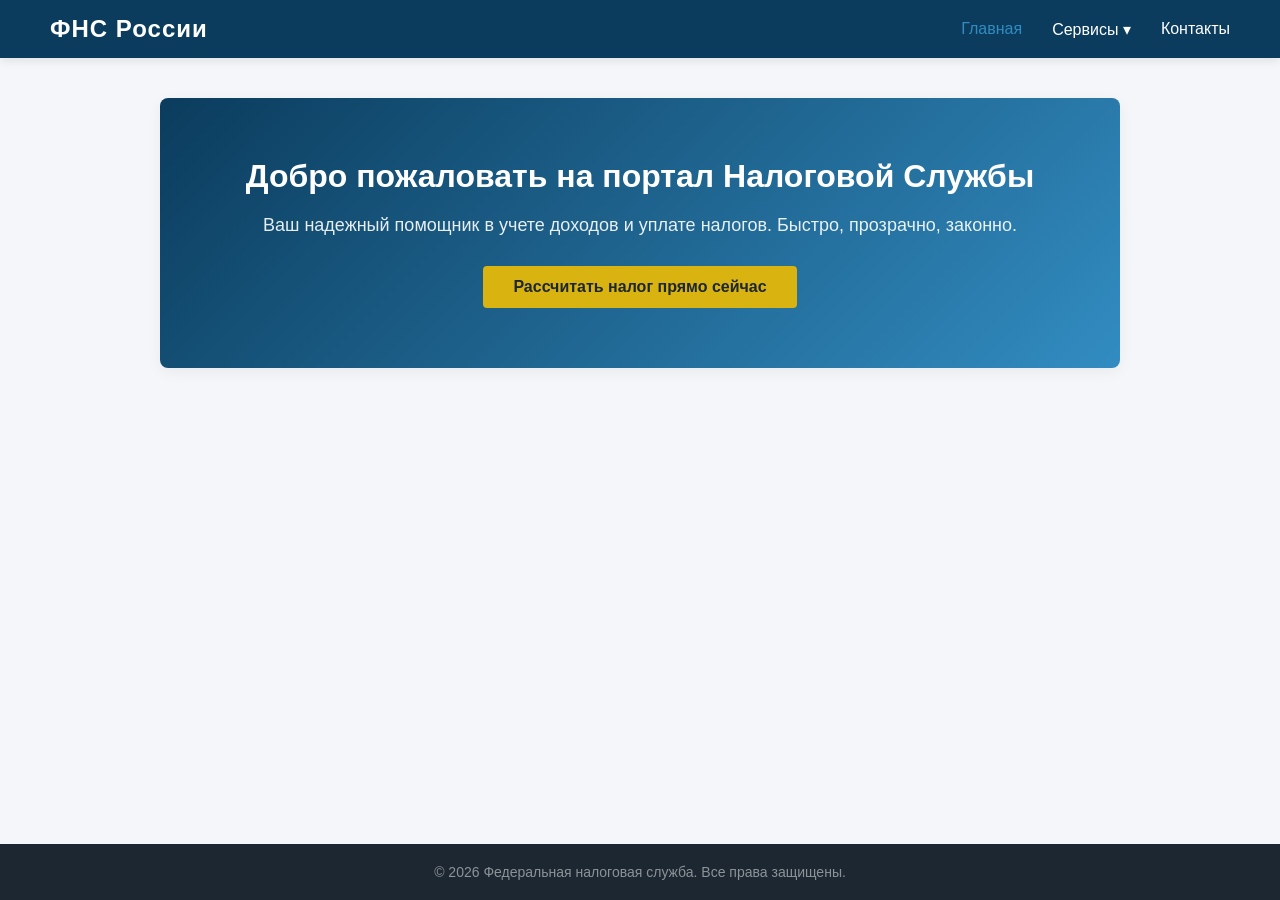
<file: index.html>
﻿<!DOCTYPE html>
<html lang="ru">
<head>
    <meta charset="UTF-8">
    <meta name="viewport" content="width=device-width, initial-scale=1.0">
    <title>Государственная налоговая служба</title>
    <link rel="stylesheet" href="style.css">
</head>
<body>
    <header class="header">
        <div class="logo">ФНС России</div>
        <nav class="nav">
            <ul class="nav-list">
                <li><a href="index.html" class="active">Главная</a></li>
                <li class="dropdown">
                    <a href="#" class="dropdown-toggle">Сервисы ▾</a>
                    <ul class="dropdown-menu">
                        <li><a href="calculator.html">Калькулятор НДФЛ</a></li>
                        <li><a href="#">Личный кабинет</a></li>
                        <li><a href="#">Проверка ИНН</a></li>
                    </ul>
                </li>
                <li><a href="contacts.html">Контакты</a></li>
            </ul>
        </nav>
    </header>

    <main class="container content-fade">
        <section class="hero">
            <h1>Добро пожаловать на портал Налоговой Службы</h1>
            <p>Ваш надежный помощник в учете доходов и уплате налогов. Быстро, прозрачно, законно.</p>
            <a href="calculator.html" class="btn-main">Рассчитать налог прямо сейчас</a>
        </section>
    </main>

    <footer class="footer">
        <p>© 2026 Федеральная налоговая служба. Все права защищены.</p>
    </footer>
    <script src="script.js"></script>
</body>
</html>
</file>
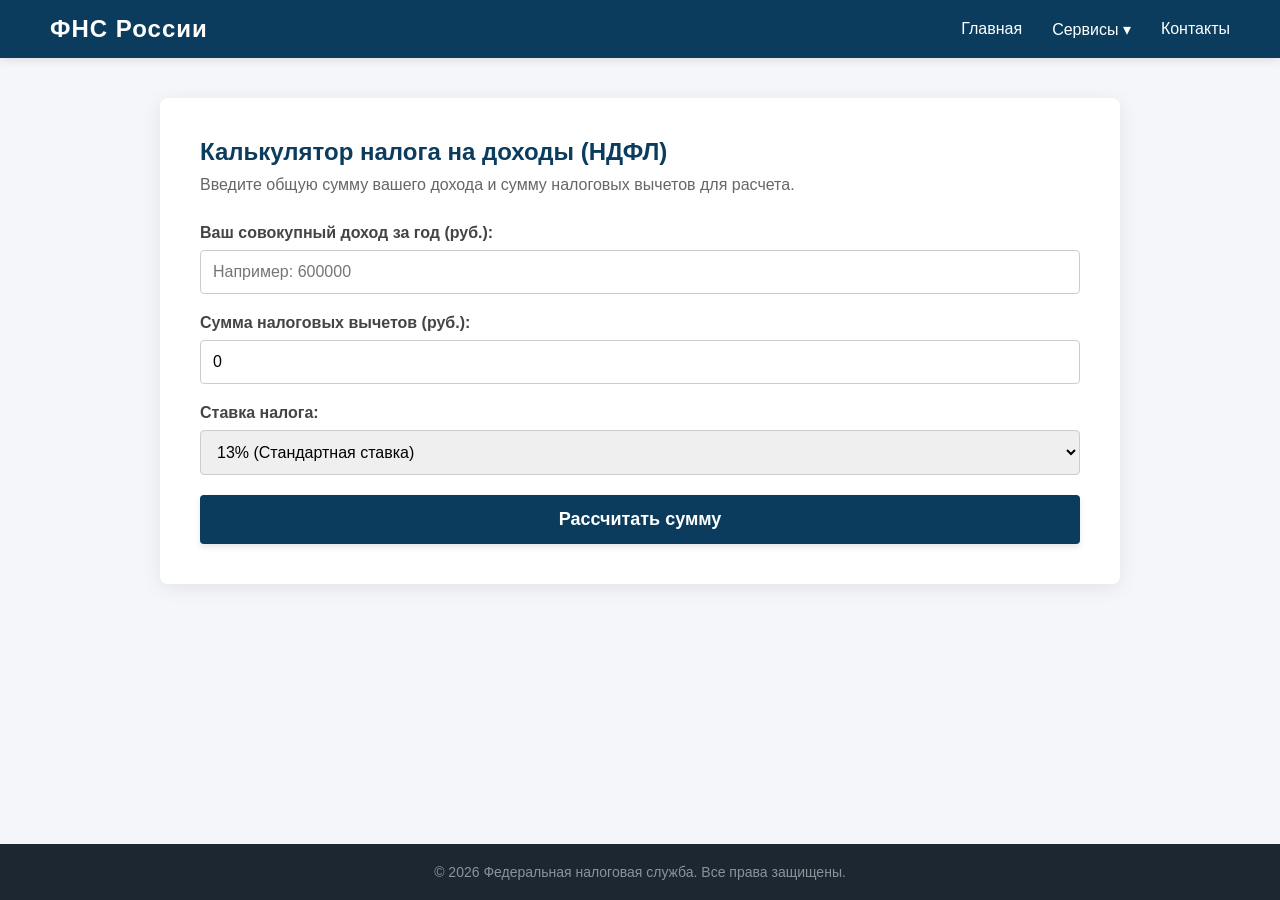
<file: calculator.html>
﻿<!DOCTYPE html>
<html lang="ru">
<head>
    <meta charset="UTF-8">
    <meta name="viewport" content="width=device-width, initial-scale=1.0">
    <title>Калькулятор НДФЛ — ФНС</title>
    <link rel="stylesheet" href="style.css">
</head>
<body>
    <header class="header">
        <div class="logo">ФНС России</div>
        <nav class="nav">
            <ul class="nav-list">
                <li><a href="index.html">Главная</a></li>
                <li class="dropdown">
                    <a href="#" class="dropdown-toggle">Сервисы ▾</a>
                    <ul class="dropdown-menu">
                        <li><a href="calculator.html">Калькулятор НДФЛ</a></li>
                        <li><a href="#">Личный кабинет</a></li>
                        <li><a href="#">Проверка ИНН</a></li>
                    </ul>
                </li>
                <li><a href="contacts.html">Контакты</a></li>
            </ul>
        </nav>
    </header>

    <main class="container content-fade">
        <div class="calc-card">
            <h2>Калькулятор налога на доходы (НДФЛ)</h2>
            <p class="calc-desc">Введите общую сумму вашего дохода и сумму налоговых вычетов для расчета.</p>

            <form id="taxForm" class="tax-form">
                <div class="form-group">
                    <label for="income">Ваш совокупный доход за год (руб.):</label>
                    <input type="number" id="income" placeholder="Например: 600000" required min="0">
                </div>

                <div class="form-group">
                    <label for="deduction">Сумма налоговых вычетов (руб.):</label>
                    <input type="number" id="deduction" placeholder="Например: 1400" required min="0" value="0">
                </div>

                <div class="form-group">
                    <label for="taxRate">Ставка налога:</label>
                    <select id="taxRate">
                        <option value="13">13% (Стандартная ставка)</option>
                        <option value="15">15% (Доход свыше 5 млн руб.)</option>
                        <option value="35">35% (Выигрыши и призы)</option>
                    </select>
                </div>

                <button type="submit" id="calcBtn" class="btn-calc">Рассчитать сумму</button>
            </form>

            <!-- Блок с результатами, плавно появляющийся через JS -->
            <div id="resultBlock" class="result-block hidden">
                <h3>Результаты расчета:</h3>
                <div class="result-row">Налоговая база: <span id="taxBase">0</span> руб.</div>
                <div class="result-row total">Сумма к уплате (НДФЛ): <span id="taxAmount">0</span> руб.</div>
                <div class="result-row clean">Чистый доход после налогов: <span id="cleanIncome">0</span> руб.</div>
            </div>
        </div>
    </main>

    <footer class="footer">
        <p>© 2026 Федеральная налоговая служба. Все права защищены.</p>
    </footer>
    <script src="script.js"></script>
</body>
</html>
</file>
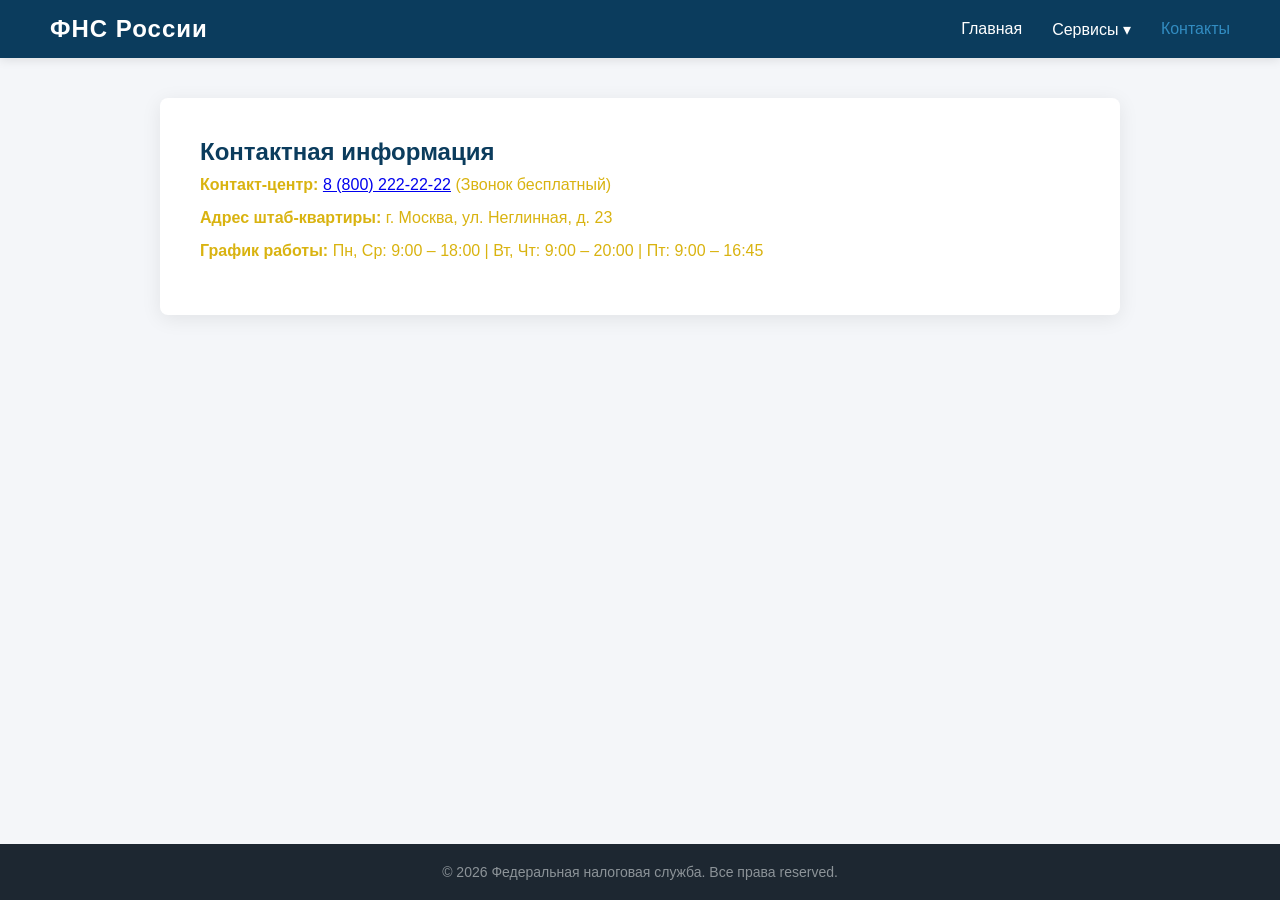
<file: contacts.html>
﻿<!DOCTYPE html>
<html lang="ru">
<head>
    <meta charset="UTF-8">
    <meta name="viewport" content="width=device-width, initial-scale=1.0">
    <title>Контакты — ФНС</title>
    <link rel="stylesheet" href="style.css">
</head>
<body>
    <header class="header">
        <div class="logo">ФНС России</div>
        <nav class="nav">
            <ul class="nav-list">
                <li><a href="index.html">Главная</a></li>
                <li class="dropdown">
                    <a href="#" class="dropdown-toggle">Сервисы ▾</a>
                    <ul class="dropdown-menu">
                        <li><a href="calculator.html">Калькулятор НДФЛ</a></li>
                        <li><a href="#">Личный кабинет</a></li>
                        <li><a href="#">Проверка ИНН</a></li>
                    </ul>
                </li>
                <li><a href="contacts.html" class="active">Контакты</a></li>
            </ul>
        </nav>
    </header>

    <main class="container content-fade">
        <div class="calc-card">
            <h2>Контактная информация</h2>
            <div class="contact-info">
                <p><strong>Контакт-центр:</strong> <a href="tel:88002222222">8 (800) 222-22-22</a> (Звонок бесплатный)</p>
                <p><strong>Адрес штаб-квартиры:</strong> г. Москва, ул. Неглинная, д. 23</p>
                <p><strong>График работы:</strong> Пн, Ср: 9:00 – 18:00 | Вт, Чт: 9:00 – 20:00 | Пт: 9:00 – 16:45</p>
            </div>
        </div>
    </main>

    <footer class="footer">
        <p>© 2026 Федеральная налоговая служба. Все права reserved.</p>
    </footer>
    <script src="script.js"></script>
</body>
</html>
</file>
<file: style.css>
﻿/* Общие сбросы и единый стиль */
* {
    box-sizing: border-box;
    margin: 0;
    padding: 0;
    font-family: 'Segoe UI', Tahoma, Geneva, Verdana, sans-serif;
}

body {
    background-color: #f4f6f9;
    color: #d9b310;
    display: flex;
    flex-direction: column;
    min-height: 100vh;
}

.container {
    max-width: 1000px;
    width: 100%;
    margin: 40px auto;
    padding: 0 20px;
    flex: 1;
}

/* Эффект плавного появления страницы (fade-in) */
.content-fade {
    animation: fadeInPage 0.8s ease-in-out forwards;
}

@keyframes fadeInPage {
    from {
        opacity: 0;
        transform: translateY(15px);
    }

    to {
        opacity: 1;
        transform: translateY(0);
    }
}

/* Шапка и меню */
.header {
    background-color: #0b3c5d;
    color: #fff;
    display: flex;
    justify-content: space-between;
    align-items: center;
    padding: 15px 50px;
    box-shadow: 0 2px 10px rgba(0,0,0,0.1);
}

.logo {
    font-size: 24px;
    font-weight: bold;
    letter-spacing: 1px;
}

.nav-list {
    display: flex;
    list-style: none;
    gap: 30px;
}

    .nav-list a {
        color: #fff;
        text-decoration: none;
        font-weight: 500;
        transition: color 0.3s;
    }

        .nav-list a:hover, .nav-list a.active {
            color: #328cc1;
        }

/* Всплывающее/Выпадающее меню (Dropdown) */
.dropdown {
    position: relative;
}

.dropdown-menu {
    position: absolute;
    top: 100%;
    left: 0;
    background-color: #ffffff;
    min-width: 200px;
    box-shadow: 0 4px 15px rgba(0,0,0,0.15);
    border-radius: 4px;
    list-style: none;
    padding: 10px 0;
    margin-top: 10px;
    /* Скрываем для анимации */
    opacity: 0;
    visibility: hidden;
    transform: translateY(10px);
    transition: all 0.3s ease;
    z-index: 100;
}

    .dropdown-menu li a {
        color: #333;
        padding: 10px 20px;
        display: block;
    }

        .dropdown-menu li a:hover {
            background-color: #f4f6f9;
            color: #0b3c5d;
        }

/* Анимация раскрытия меню при наведении */
.dropdown:hover .dropdown-menu {
    opacity: 1;
    visibility: visible;
    transform: translateY(0);
}

/* Стили карточек и форм */
.hero {
    background: linear-gradient(135deg, #0b3c5d 0%, #328cc1 100%);
    color: white;
    padding: 60px;
    border-radius: 8px;
    text-align: center;
    box-shadow: 0 4px 15px rgba(0,0,0,0.05);
}

    .hero h1 {
        margin-bottom: 20px;
        font-size: 32px;
    }

    .hero p {
        margin-bottom: 30px;
        font-size: 18px;
        opacity: 0.9;
    }

.btn-main {
    display: inline-block;
    background-color: #d9b310;
    color: #1d2731;
    padding: 12px 30px;
    text-decoration: none;
    font-weight: bold;
    border-radius: 4px;
    transition: background 0.3s, transform 0.2s;
}

    .btn-main:hover {
        background-color: #f1c40f;
        transform: translateY(-2px);
    }

.calc-card {
    background: #fff;
    padding: 40px;
    border-radius: 8px;
    box-shadow: 0 4px 20px rgba(0,0,0,0.08);
}

    .calc-card h2 {
        color: #0b3c5d;
        margin-bottom: 10px;
    }

.calc-desc {
    color: #666;
    margin-bottom: 30px;
}

.form-group {
    margin-bottom: 20px;
}

    .form-group label {
        display: block;
        margin-bottom: 8px;
        font-weight: 600;
        color: #444;
    }

    .form-group input, .form-group select {
        width: 100%;
        padding: 12px;
        border: 1px solid #ccc;
        border-radius: 4px;
        font-size: 16px;
        transition: border-color 0.3s;
    }

        .form-group input:focus, .form-group select:focus {
            border-color: #328cc1;
            outline: none;
        }

/* Переход цвета кнопки Расчет (Анимация из синего в золотой/бирюзовый) */
.btn-calc {
    width: 100%;
    padding: 14px;
    background-color: #0b3c5d; /* Начальный цвет */
    color: white;
    border: none;
    border-radius: 4px;
    font-size: 18px;
    font-weight: bold;
    cursor: pointer;
    box-shadow: 0 3px 6px rgba(0,0,0,0.1);
    /* Плавный переход цвета */
    transition: background-color 0.4s ease, transform 0.2s ease, box-shadow 0.2s ease;
}

    .btn-calc:hover {
        background-color: #328cc1; /* Конечный цвет при наведении */
        box-shadow: 0 5px 15px rgba(50, 140, 193, 0.4);
    }

    .btn-calc:active {
        transform: scale(0.99);
    }

/* Блок результатов и его анимация раскрытия через JS */
t-block {
    margin-top: 30px;
    padding: 25px;
    background-color: #eef7fc;
    border-left: 5px solid #328cc1;
    border-radius: 0 4px 4px 0;
    /* Заготовка для анимации */
    max-height: 500px;
    opacity: 1;
    transform: scaleY(1);
    transform-origin: top;
    transition: max-height 0.5s ease, opacity 0.5s ease, transform 0.4s ease;
}

/* Класс для сокрытия блока */
.result-block.hidden {
    max-height: 0;
    opacity: 0;
    transform: scaleY(0);
    padding-top: 0;
    padding-bottom: 0;
    margin-top: 0;
    overflow: hidden;
}

.result-block h3 {
    margin-bottom: 15px;
    color: #0b3c5d;
}

.result-row {
    margin-bottom: 10px;
    font-size: 16px;
}

    .result-row span {
        font-weight: bold;
    }

.total {
    font-size: 18px;
    color: #d35400;
    border-top: 1px dashed #ccc;
    padding-top: 10px;
}

.clean {
    color: #27ae60;
}

.contact-info p {
    margin-bottom: 15px;
    font-size: 16px;
}

/* Футер */
.footer {
    background-color: #1d2731;
    color: #8c9398;
    text-align: center;
    padding: 20px;
    font-size: 14px;
    margin-top: auto;
}
</file>
